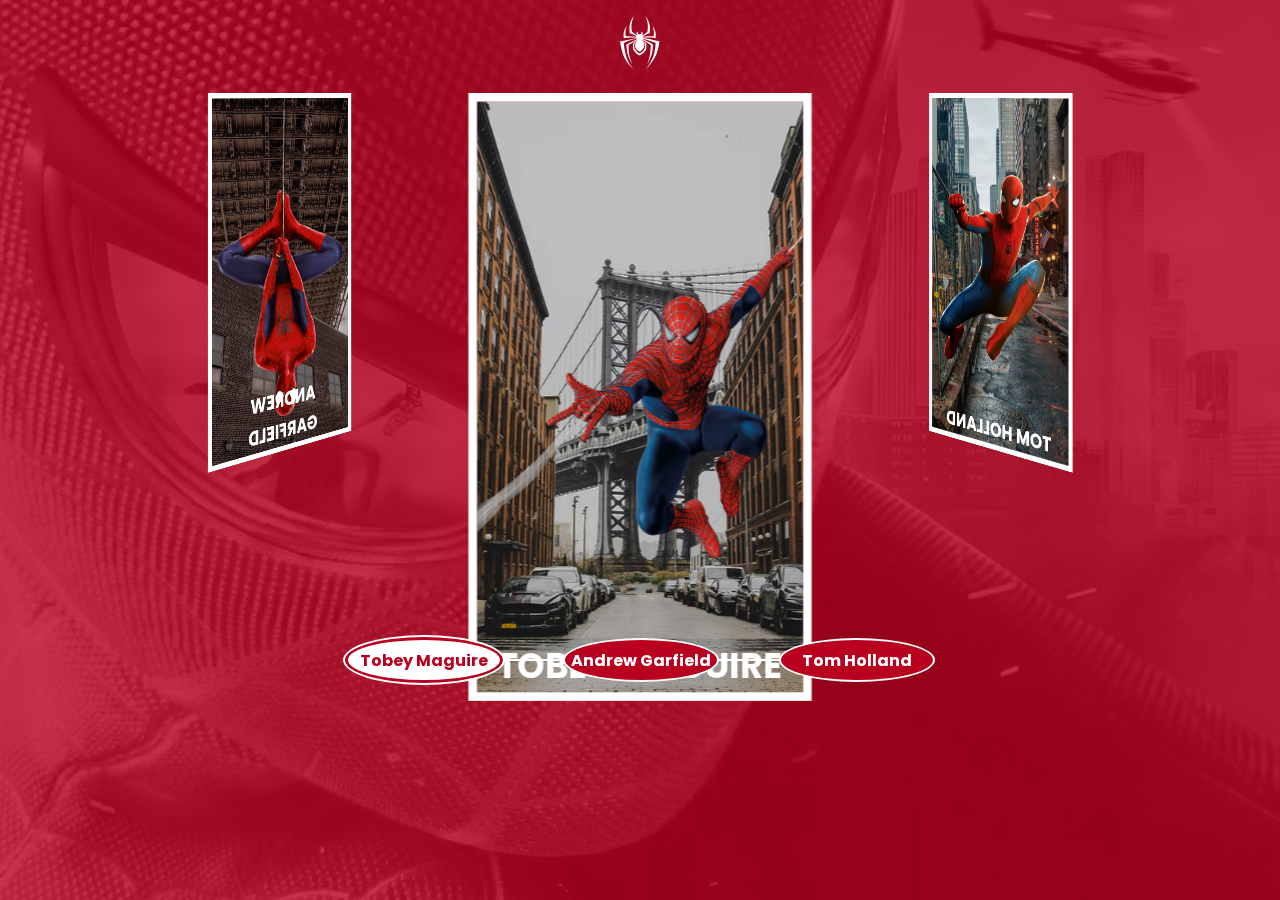
<file: index.html>
<!DOCTYPE html>
<html lang="en">
<head>
  <meta charset="UTF-8">
  <meta http-equiv="X-UA-Compatible" content="IE=edge">
  <meta name="viewport" content="width=device-width, initial-scale=1.0">
  <link rel="stylesheet" href="assets/css/home-page-styles.css">
  <script src="assets/scripts/script.js"></script>
  <title>Spider-Man | Multiversos</title>
</head>
<body>
  <nav class="menu">
    <ul>
      <li class="menu-item menu-icon">
        <img src="assets/images/icons/spider.svg" alt="Logo Spider-Man">
      </li>
    </ul>
  </nav>
  <div class="container">
    <div class="s-cards-carousel" style="transform: translateZ(-40vw) rotateY(0deg);">
      <a href="pages/tobey-maguire/spiderman1.html" class="s-card" id="spider-man-01">
        <img class="s-card-background" src="assets/images/pic-sm-bg-01.jpg">
        <img class="s-card-image" src="assets/images/spider-man-01.png" alt="Tobey Maguire">
        <h2 class="s-card-title">Tobey Maguire</h2>
      </a>
      <a href="pages/tom-holland/spiderman1.html" class="s-card" id="spider-man-02">
        <img class="s-card-background" src="assets/images/pic-sm-bg-02.jpg">
        <img class="s-card-image" src="assets/images/spider-man-02.png" alt="Tom Holland">
        <h2 class="s-card-title">Tom Holland</h2>
      </a>
      <a href="pages/andrew-garfield/spiderman1.html" class="s-card" id="spider-man-03">
        <img class="s-card-background" src="assets/images/pic-sm-bg-03.jpg">
        <img class="s-card-image" src="assets/images/spider-man-03.png" alt="Andrew Garfield">
        <h2 class="s-card-title">Andrew Garfield</h2>
      </a>
    </div>
  </div>

  <div class="controller">
    <div id="1" onclick="selectCarouselItem(this)" class="controller-button controller-button--active">
      Tobey Maguire
    </div>
    <div id="3" onclick="selectCarouselItem(this)" class="controller-button">
      Andrew Garfield
    </div>
    <div id="2" onclick="selectCarouselItem(this)" class="controller-button">
      Tom Holland
    </div>
    <div class="controller-line"></div>
  </div>
</body>
</html>
</file>
<file: assets/css/home-page-styles.css>
@import url('reset.css');
@import url('global.css');

body {
  background-color: var(--primary-color);
}

body::before {
  content: "";
  background-image: url('../images/spider-man-background.jpg');
  background-repeat: no-repeat;
  background-position: center;
  background-size: cover;
  width: 100%;
  height: 100%;
  position: absolute;
  opacity: 0.2;
  transition: background-image 1s ease-in-out, opacity 1s ease-in-out;
}

.menu {
  padding: 1rem 0;
  width: 100%;
  text-align: center;
  position: relative;
}

.menu-item {
  display: inline-block;
  text-transform: uppercase;
  margin: 0 1.25rem;
}

.menu-icon {
  width: 2.5rem;
  margin: 0 1.25rem;
  vertical-align: middle;
}

.container {
  position: relative;
  display: flex;
  align-items: center;
  justify-content: space-evenly;
  perspective: 1500px;
}

.s-card {
  border: 0.5rem solid white;
  width: 100%;
  height: 60vh;
  position: absolute;
  transition: filter .5s ease-in-out;
}

.s-card:nth-child(1) {
  transform: rotateY(0deg) translateZ(50vw);
}

.s-card:nth-child(2) {
  transform: rotateY(120deg) translateZ(50vw);
}

.s-card:nth-child(3) {
  transform: rotateY(240deg) translateZ(50vw);
}

.s-card-background {
  width: 100%;
  height: 100%;
  object-fit: cover;
  position: absolute;
  opacity: 1;
  transition: opacity 1s ease-in-out;
}

.s-card-image {
  width: 100%;
  height: 100%;
  object-fit: contain;
  position: relative;
  transition: 1s ease-in-out;
}

.s-card-title {
  font-size: 2rem;
  text-transform: uppercase;
  text-align: center;
  position: absolute;
  width: 100%;
  bottom: 0;
  transition: bottom 1s ease-in-out;
}

.controller {
  display: flex;
  justify-content: center;
  align-items: center;
  margin-top: 34rem;
  width: 100%;
}

.controller-button {
  display: flex;
  align-items: center;
  justify-content: center;
  width: 9.5rem;
  height: 2.5rem;
  border: 2px solid white;
  border-radius: 50%;
  background-color: var(--primary-color);
  text-align: center;
  font-size: 1rem;
  font-weight: bold;
  cursor: pointer;
  z-index: 1;
  transition: transform 0.3s ease-in-out;
}

.controller-button:hover {
  transform: scale(1.1);
}

.controller-button:nth-child(2) {
  margin: 0 3.75rem;
}

.controller-button--active {
  background-color: white;
  color: var(--primary-color);
  border: 0.1875rem solid var(--primary-color);
  outline: 0.125rem solid white;
}

.controller-line {
  background-color: white;
  width: 40%;
  height: 2px;
  position: absolute;
}

/* Hover Animation */

.s-card--hovered .s-card-background {
  cursor: pointer;
  opacity: 0;
}

.s-card--hovered .s-card-image {
  transform: scale(1.4);
  filter: drop-shadow(30px 10px 4px rgba(0, 0, 0, .5));
}

body#spider-man-01-hovered::before {
  background-image: url('../images/pic-sm-bg-01.jpg');
}

body#spider-man-02-hovered::before {
  background-image: url('../images/pic-sm-bg-02.jpg');
}

body#spider-man-03-hovered::before {
  background-image: url('../images/pic-sm-bg-03.jpg');
}

body[id^="spider-man-"]::before {
  opacity: 1;
}

body[id^="spider-man-"] .s-card:not(.s-card--hovered) {
  filter: grayscale(100%);
}

.s-card--hovered .s-card-title {
  bottom: 50%;
}

.s-cards-carousel {
  display: flex;
  justify-content: center;
  width: calc(100vw / 3 - 10%);
  transform-style: preserve-3d;
  transition: transform 0.4s ease-in;
}
</file>
